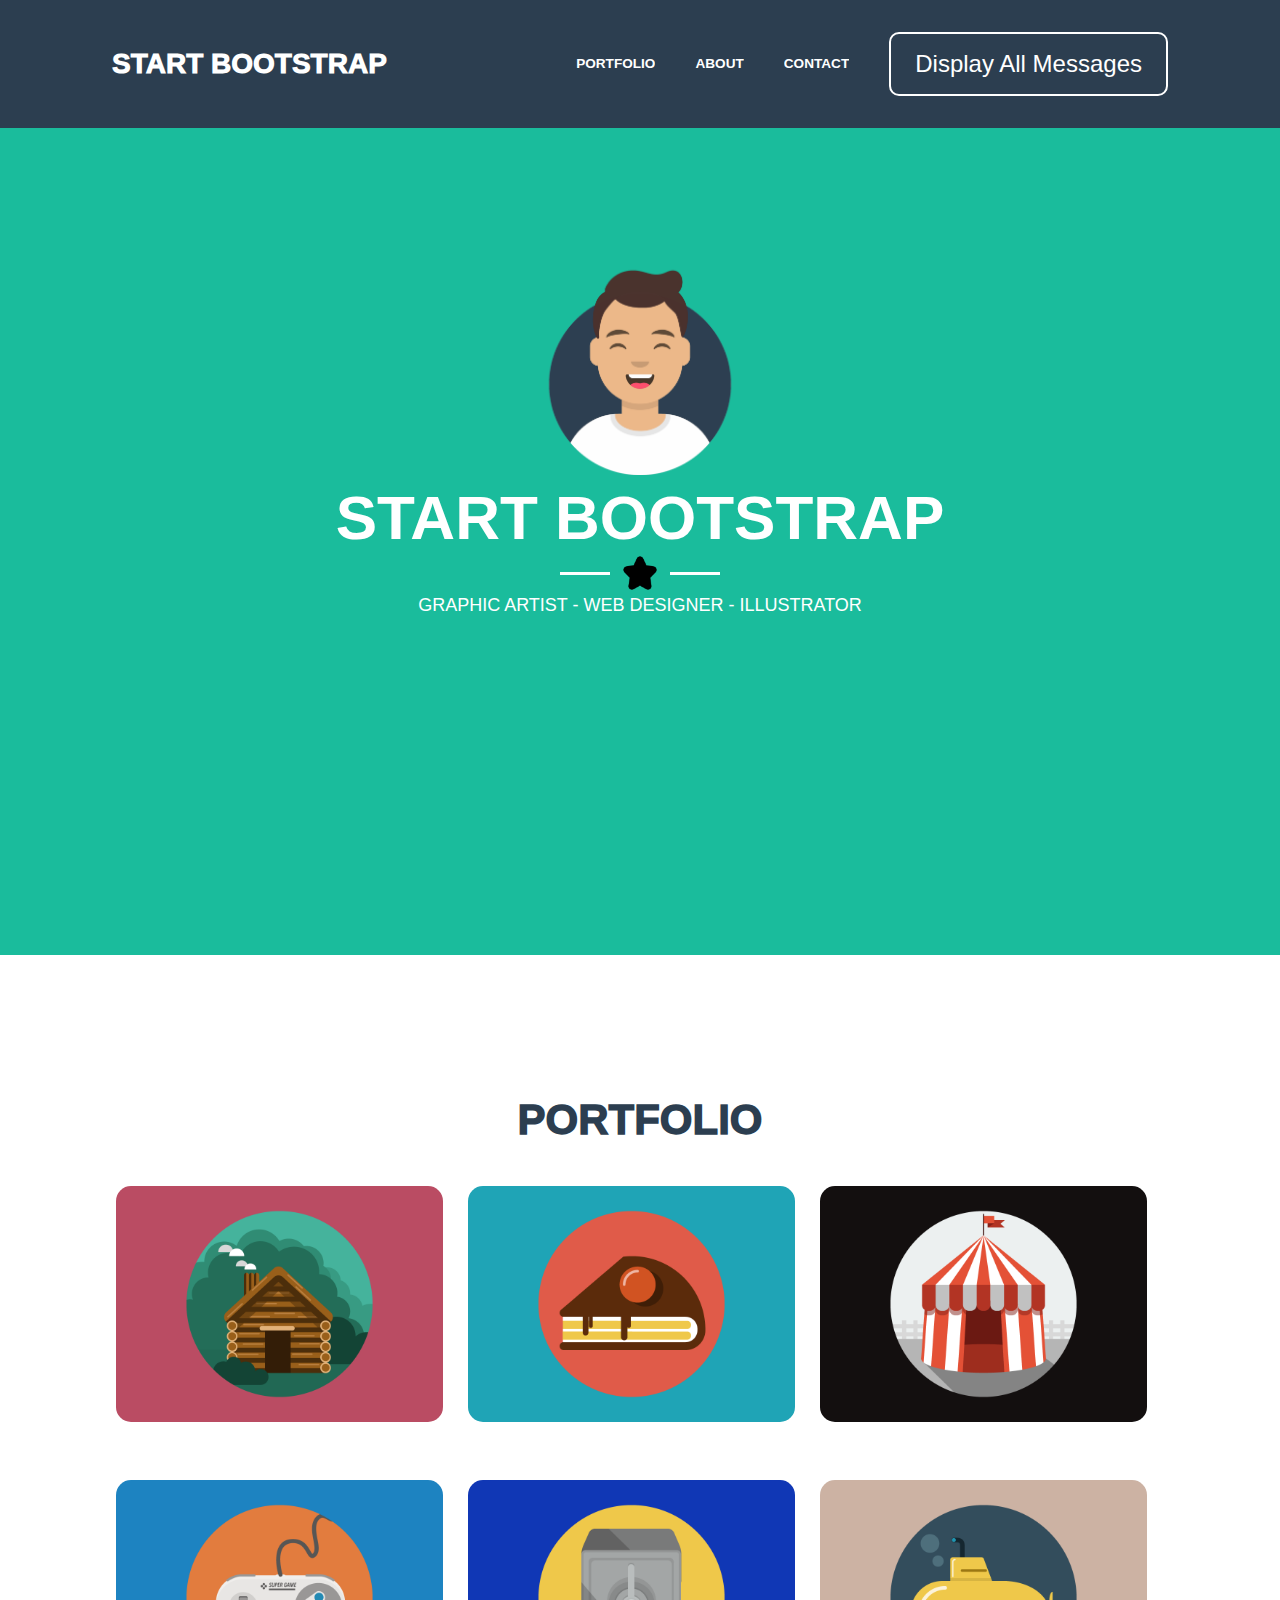
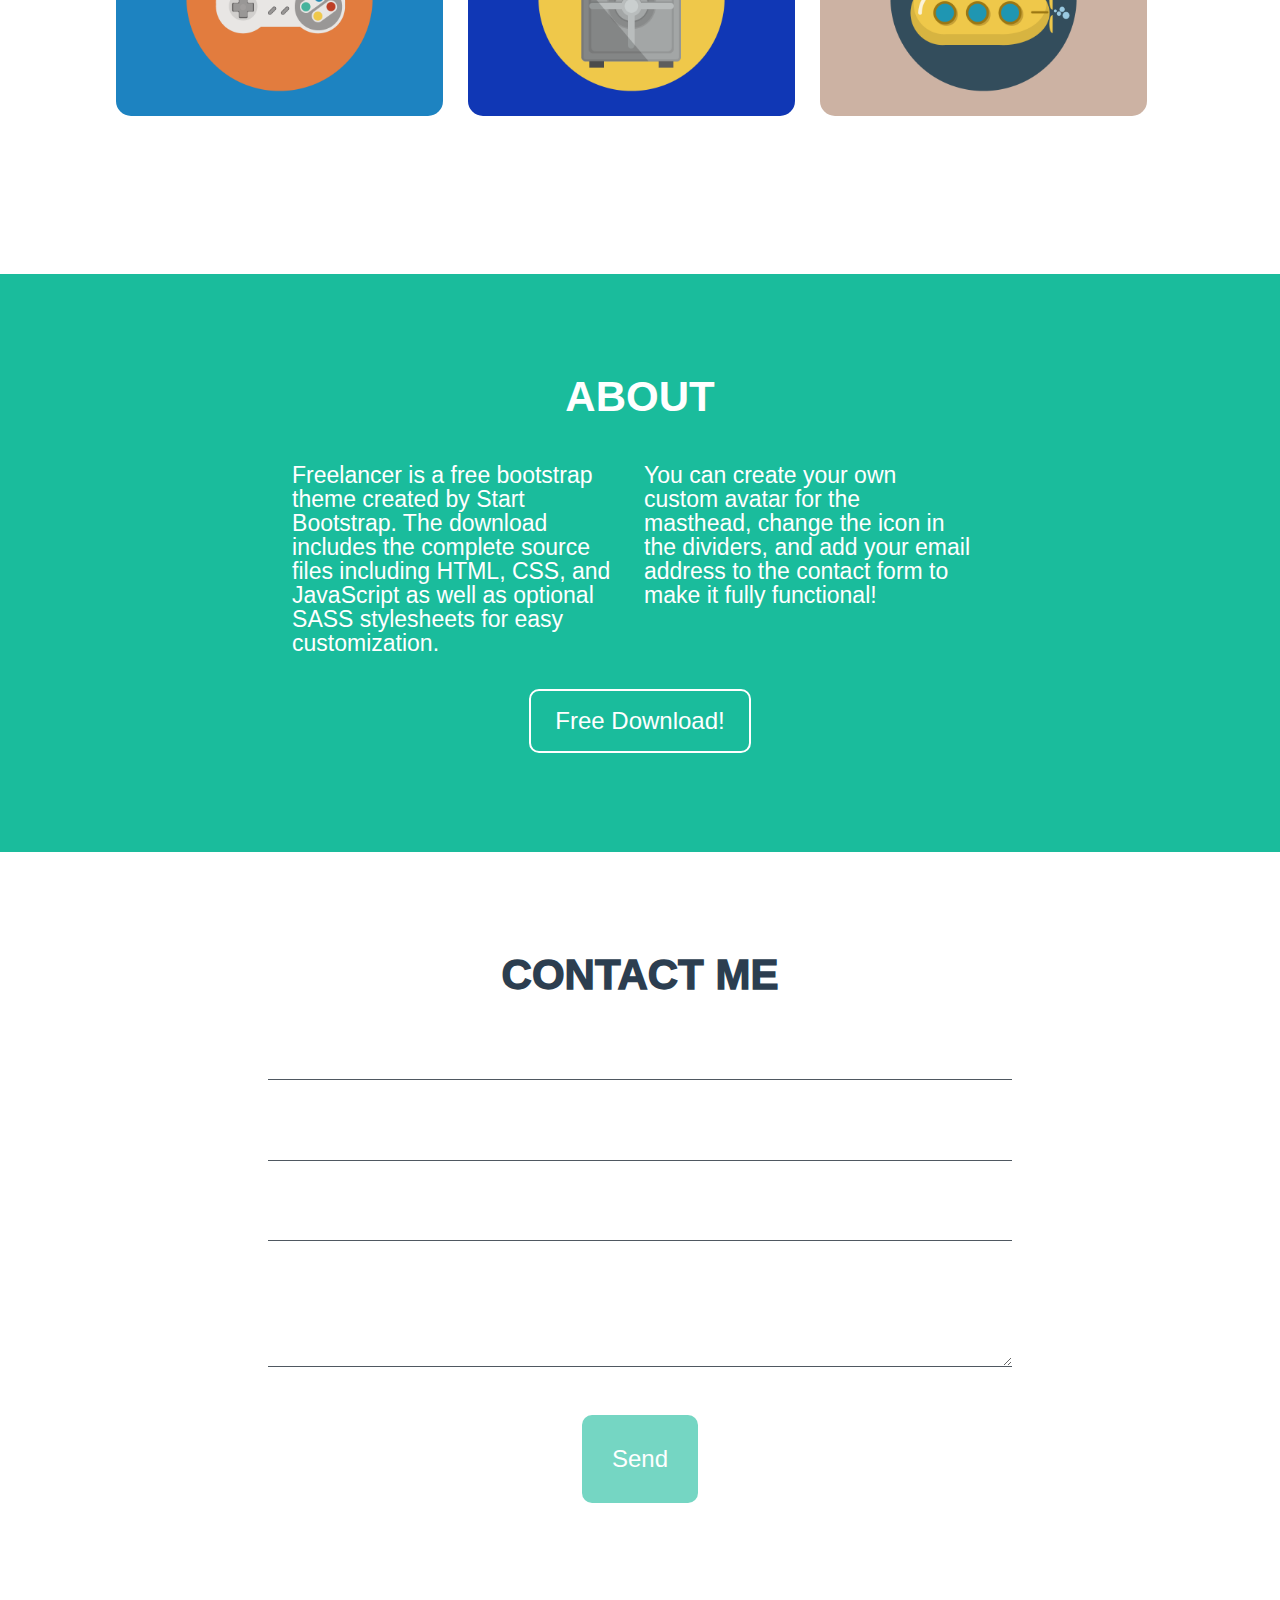
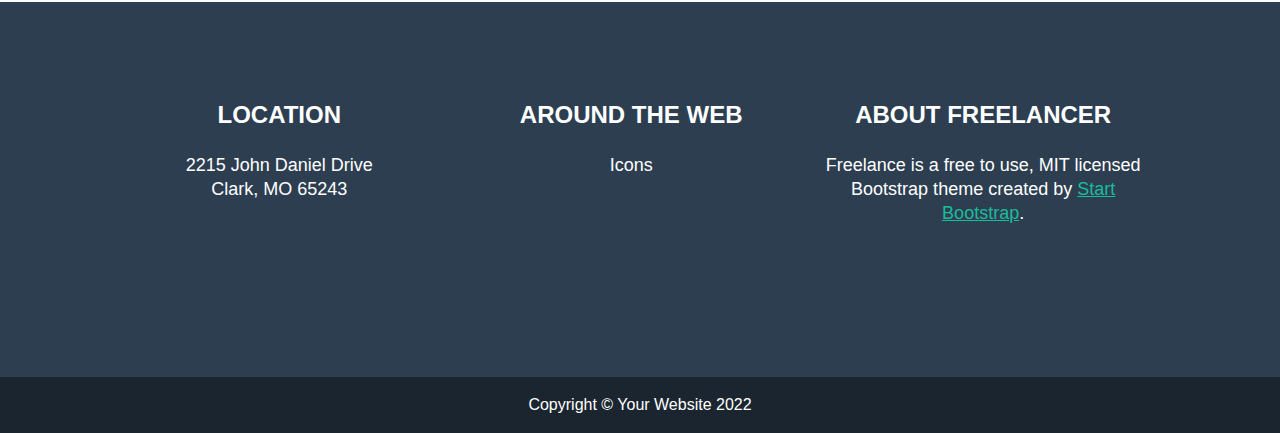
<file: index.html>
<!DOCTYPE html>
<html lang="en">
  <head>
    <meta charset="UTF-8" />
    <meta http-equiv="X-UA-Compatible" content="IE=edge" />
    <meta name="viewport" content="width=device-width, initial-scale=1.0" />
    <title>Bootstrap</title>
    <link rel="stylesheet" href="styles/style.css" />
  </head>
  <body>
    <!-- Start Hero -->
    <div class="hero">
      <!-- Start Navigation Bar -->
      <nav class="nav-bar nave_blue">
        <h1>Start Bootstrap</h1>
        <input id="toggle" type="checkbox" />
        <label class="btn-container" for="toggle">
          <div class="nav-btn">Menu</div>
        </label>
        <ul class="links flex-container">
          <li>Portfolio</li>
          <li>About</li>
          <li>Contact</li>
          <li><button id="all_messages" class="btn">Display All Messages</button></li>
        </ul>
      </nav>
      <!-- End Navigation Bar -->
      <!-- Start Hero Content -->
      <section class="hero-content color-green container">
        <img src="images/avataaars.png" alt="" width="200px" height="200px" />
        <h1 class="sample">Start Bootstrap</h1>
        <div class="bottom">
          <div class="flex align-center">
            <div class="dash-white"></div>
              <img src="images/star.png" alt="" width="40px" heigth="40px">
            <div class="dash-white"></div>
          </div>
        </div>
        <p>Graphic Artist - Web Designer - Illustrator</p>
      </section>
      <!-- Start Hero Content -->
    </div>
    <!-- End Hero -->

    <!-- Start Portfolio Section -->
    <section class="portfolio container">
      <h1 class="align-center mt-1 mb-1">Portfolio</h1>
      <div class="row">
        <div class="column">
          <div class="portfolio-box hover-green">
            <img src="images/cabin.png" alt="" width="100%" />
          </div>
        </div>
        <div class="column">
          <div class="portfolio-box hover-green">
            <img src="images/cake.png" alt="" width="100%" />
          </div>
        </div>
        <div class="column">
          <div class="portfolio-box hover-green">
            <img src="images/circus.png" alt="" width="100%" />
          </div>
        </div>
        <div class="column">
          <div class="portfolio-box hover-green">
            <img src="images/game.png" alt="" width="100%" />
          </div>
        </div>
        <div class="column">
          <div class="portfolio-box hover-green">
            <img src="images/safe.png" alt="" width="100%" />
          </div>
        </div>
        <div class="column">
          <div class="portfolio-box hover-green">
            <img src="images/submarine.png" alt="" width="100%" />
          </div>
        </div>
      </div>
    </section>
    <!-- End Portfolio Section -->

    <!-- Start About Section -->
    <div class="about container color-green">
      <h1 class="align-center p-1 mb-1">About</h1>
      <div class="row about">
        <div class="column">
          <div class="about-box">
            <p>
              Freelancer is a free bootstrap theme created by Start Bootstrap.
              The download includes the complete source files including HTML,
              CSS, and JavaScript as well as optional SASS stylesheets for easy
              customization.
            </p>
          </div>
        </div>
        <div class="column">
          <div class="about-box">
            <p>
              You can create your own custom avatar for the masthead, change the
              icon in the dividers, and add your email address to the contact
              form to make it fully functional!
            </p>
          </div>
        </div>
      </div>
      <div class="align-center">
        <button class="btn">Free Download!</button>
      </div>
    </div>
    <!-- End About Section -->

    <!-- Start Contact Section -->
    <div class="contact container">
      <h1 class="align-center p-1 mb-1">Contact Me</h1>
          <div class="contact-box">
            <div id="error"></div>
            <form action="" id="form">
              <div class="status"></div>
              <input class="form-input" type="text" id="name" />
              <input  class="form-input" type="text" id ="email"/>
              <input id="phone_num" id="password" class="form-input" type="text"/>
              <textarea id="message" id="message" class="form-input" name="message" rows="4" cols="50"></textarea>
              <div class="align-center">
                <button type="submit" value="Send" class="btn-green">Send</button>
              </div>
            </form>
          </div>
      </div>
    <!-- End Contact Section -->

    <!-- Start Footer Section -->
    <div class="footer container nave_blue">
        <div class="row footer">
            <div class="column-1">
              <div class="footer-box hover-green color-white">
                <h2 class="mb-1">Location</h2>
                <p>2215 John Daniel Drive</p>
                <p>Clark, MO 65243</p>
              </div>
            </div>
            <div class="column-1">
                <div class="footer-box hover-green color-white">
                    <h2 class="mb-1">AROUND THE WEB</h2>
                    <p>Icons</p>
                  </div>
            </div>
            <div class="column-1">
                <div class="footer-box hover-green color-white">
                    <h2 class="mb-1">About Freelancer</h2>
                    <p>Freelance is a free to use, MIT licensed Bootstrap theme created by <a href="">Start Bootstrap</a>.</p>
                  </div>
              </div>
            </div>
    </div>
    <!-- End Footer Section -->

    <!-- Last Qoute -->
    <div class="last-footer align-center">
        <p class="color-white pt-1 pb-1">Copyright © Your Website 2022</p>
    </div>
  </body>
  <!-- Javascript -->
  <script src="js/index.js">
  </script>
</html>
</file>
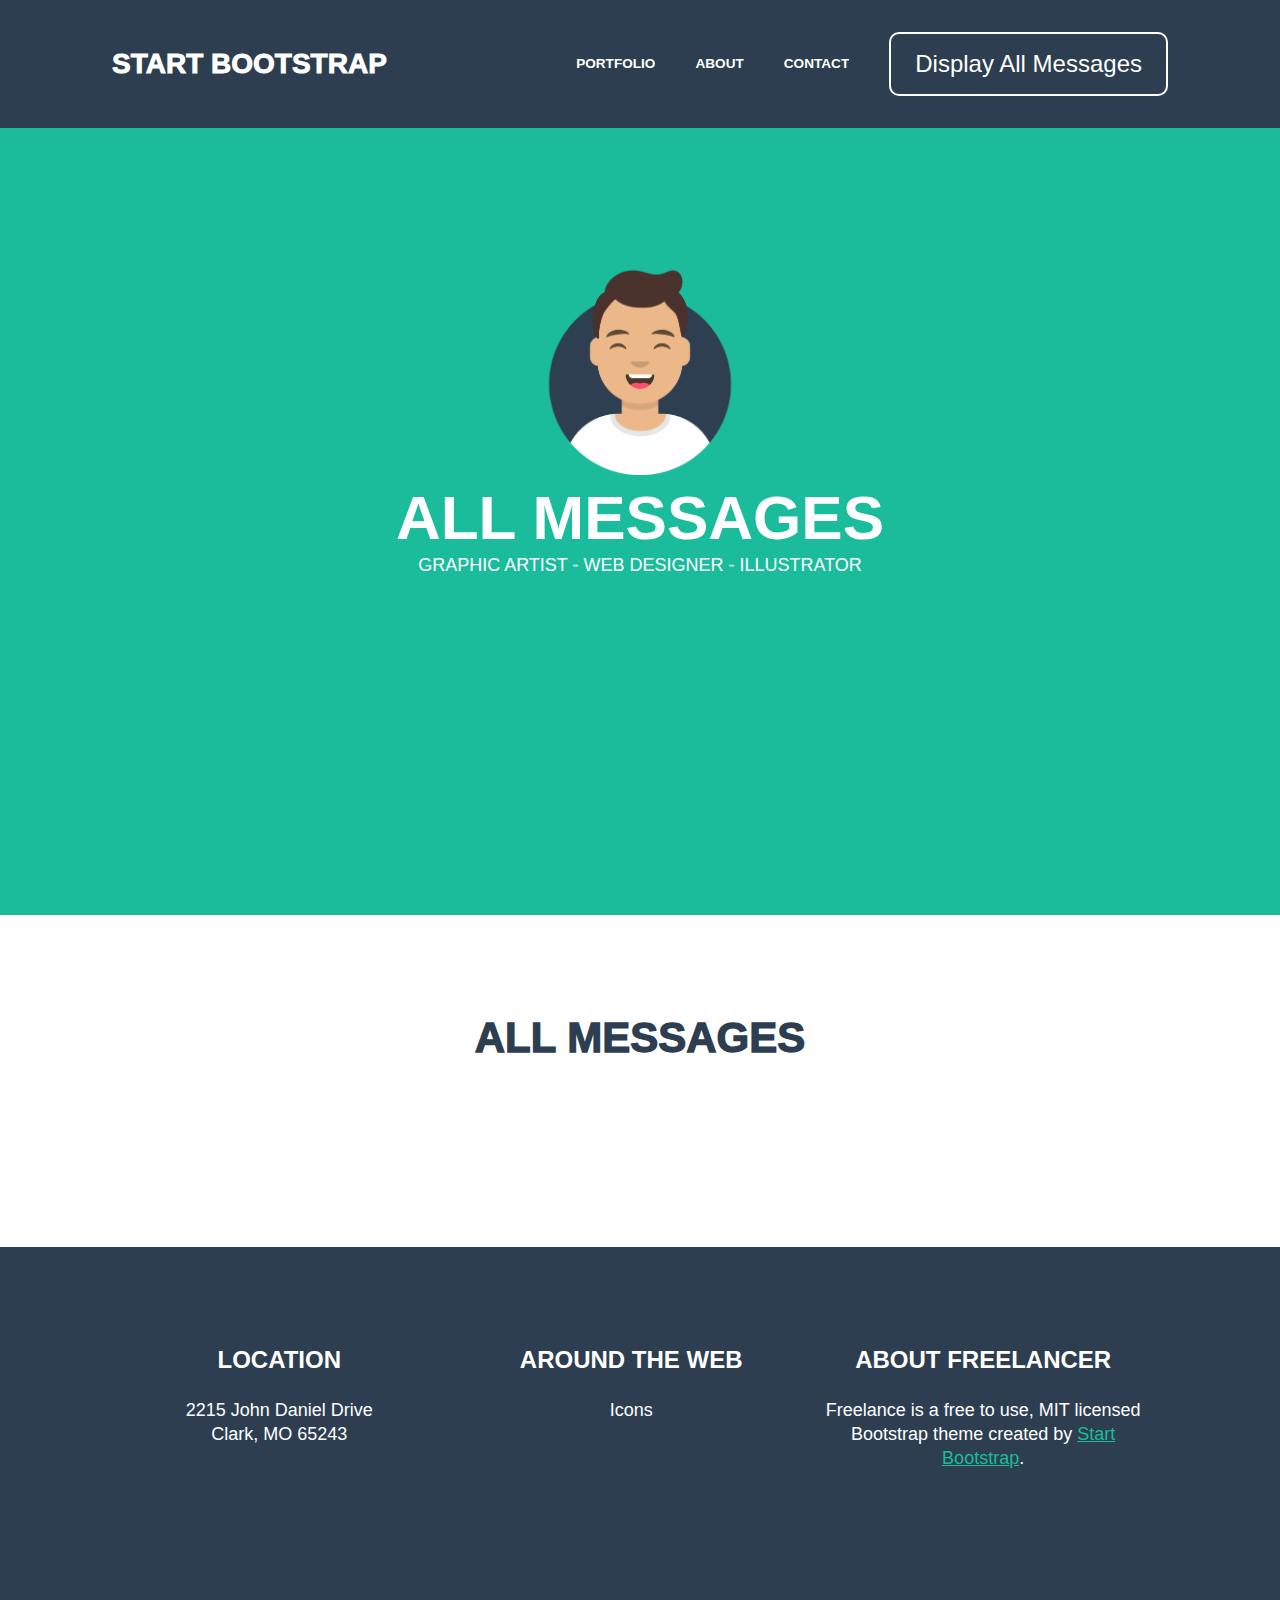
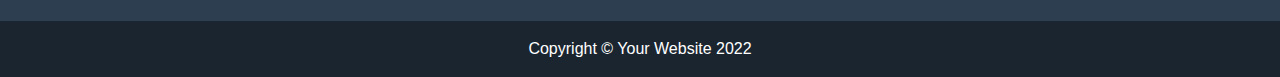
<file: allmessages.html>
<!DOCTYPE html>
<html lang="en">
  <head>
    <meta charset="UTF-8" />
    <meta http-equiv="X-UA-Compatible" content="IE=edge" />
    <meta name="viewport" content="width=device-width, initial-scale=1.0" />
    <title>Bootstrap</title>
    <link rel="stylesheet" href="styles/style.css" />
  </head>
  <body>
    <!-- Start Hero -->
    <div class="hero">
      <!-- Start Navigation Bar -->
      <nav class="nav-bar nave_blue">
        <h1>Start Bootstrap</h1>
        <input id="toggle" type="checkbox" />
        <label class="btn-container" for="toggle">
          <div class="nav-btn">Menu</div>
        </label>
        <ul class="links flex-container">
          <li>Portfolio</li>
          <li>About</li>
          <li>Contact</li>
          <li>
            <button id="all_messages" class="btn">Display All Messages</button>
          </li>
        </ul>
      </nav>
      <!-- End Navigation Bar -->
      <!-- Start Hero Content -->
      <section class="hero-content color-green container">
        <img src="images/avataaars.png" alt="" width="200px" height="200px" />
        <h1 class="sample">All Messages</h1>
        <p>Graphic Artist - Web Designer - Illustrator</p>
      </section>
      <!-- Start Hero Content -->
    </div>
    <!-- End Hero -->

    <!-- Messages Display -->
    <div class="container">
      <h1 class="align-center p-1 mb-1 color-nave">All Messages</h1>
      <p id="messages" class="messages"></p>
    </div>


    <!-- Start Footer Section -->
    <div class="footer container nave_blue">
      <div class="row footer">
          <div class="column-1">
            <div class="footer-box hover-green color-white">
              <h2 class="mb-1">Location</h2>
              <p>2215 John Daniel Drive</p>
              <p>Clark, MO 65243</p>
            </div>
          </div>
          <div class="column-1">
              <div class="footer-box hover-green color-white">
                  <h2 class="mb-1">AROUND THE WEB</h2>
                  <p>Icons</p>
                </div>
          </div>
          <div class="column-1">
              <div class="footer-box hover-green color-white">
                  <h2 class="mb-1">About Freelancer</h2>
                  <p>Freelance is a free to use, MIT licensed Bootstrap theme created by <a href="">Start Bootstrap</a>.</p>
                </div>
            </div>
          </div>
  </div>
  <!-- End Footer Section -->

  <!-- Last Qoute -->
  <div class="last-footer align-center">
      <p class="color-white pt-1 pb-1">Copyright © Your Website 2022</p>
  </div>
  </body>
  <!-- Javascript -->
  <script src="js/messages.js"></script>
</html>
</file>
<file: styles/style.css>
/* CSS Reset */

* {
  margin: 0;
  padding: 0;
  box-sizing: border-box;
}

img {
  height: 100%;
}

body {
  font-family: sans-serif;
  font-weight: 100;
  font-size: 1rem;
  line-height: 1.5rem;
}

.container {
  padding: 11vh 12vh;
  width: 100%;
}
.align-center {
  align-items: center;
  text-align: center;
}
.row {
  display: flex;
  flex-wrap: wrap;
  padding: 0 4px;
}
.column {
  max-width: 33.33%;
  padding: 0 4px;
}
.mt-1 {
  margin-top: 1em;
}
/* colors */
.nave_blue {
  background-color: #2c3e50;
}
.color-black {
  color: black;
}
.color-white {
  color: white;
}
.color-green {
  background-color: #1abc9c;
}
/* Navbar */
.nav-bar {
  display: flex;
  justify-content: space-between;
  height: fit-content;
  align-items: center;
  padding-top: 2rem;
  padding-bottom: 2rem;
  padding-left: 7rem;
  padding-right: 7rem;
}
.nav-bar h1 {
  color: #fff;
  font-size: 28px;
  text-transform: uppercase;
}
.links {
  list-style: none;
  font-weight: 700;
  display: flex;
  justify-content: center;
  align-items: center;
  font-size: 0.85rem;
  line-height: 1.2rem;
  text-transform: uppercase;
}

.links > li {
  margin-right: 20px;
  margin-left: 20px;
  cursor: pointer;
  color: #fff;
  overflow: hidden;
}
.links > li:last-child {
  margin-right: 0px;
}
.hidden {
  visibility: hidden;
}

/* Burger Nav */
.btn-container {
  height: 100%;
  width: 50px;
  cursor: pointer;
  flex-direction: column;
  display: none;
}

#toggle {
  display: none;
}

.nav-btn {
  display: block;
  background-color: #1abc9c;
  border: 3px solid #fff;
  color: #fff;
  font-size: 18px;
  position: absolute;
  text-align: center;
  height: fit-content;
  padding: 5px 0;
  width: 60px;
  border-radius: 15px;
}

.hero-content {
  padding: 15vh 0 37.5vh 0;
  width: 100%;
  text-align: center;
  color: #fff;
  text-transform: uppercase;
  background-color: #1abc9c;
}

.sample {
  text-transform: uppercase;
  font: 2.5rem "MutatorSans", sans-serif;
  font-weight: 700;
  font-size: 62px;
}

.hero-content p {
  font-size: 18px;
}
h1 {
  text-transform: uppercase;
  font: 2.5rem "MutatorSans", sans-serif;
  font-weight: 1000;
  font-size: 42px;
}

h2 {
  text-transform: uppercase;
  font: 2.5rem "MutatorSans", sans-serif;
  font-weight: 700;
  font-size: 24px;
  color: #fff;
}
/* Portfolio */
.portfolio h1 {
  color: #2c3e50;
}
.portfolio-box img {
  border-radius: 15px;
}
.portfolio-box {
  margin-right: 5%;
  margin-bottom: 15%;
}

/* About */
.about h1 {
  text-transform: uppercase;
  font: 2.5rem "MutatorSans", sans-serif;
  font-weight: 700;
  font-size: 42px;
  color: #fff;
}
.pt-1 {
  padding-top: 1em;
}
.pb-1 {
  padding-bottom: 1em;
}
.about-box {
  margin-right: 5%;
  margin-bottom: 10%;
}
.about-box p {
  color: #fff;
  font-size: 23px;
  font-weight: normal;
}
.about {
  justify-content: center;
}
.mb-1 {
  margin-bottom: 1em;
}

/* CSS */

.btn:hover {
  color: #000;
  background-color: #fff;
  transform: translateY(-2px);
}

.btn {
  background-color: transparent;
  border: 2px solid #fff;
  border-radius: 10px;
  color: #fff;
  cursor: pointer;
  font-size: 24px;
  font-weight: 300;
  outline: none;
  padding: 16px 24px;
  text-align: center;
  text-decoration: none;
}
/* Contact */
.contact h1 {
  color: #2c3e50;
}

.form-input {
  padding: 13px 0px 10px 10px;
  width: 70%;
  outline: 0;
  border: 0;
  box-shadow: 0 1px 0 0 #4f5861;
  transition: box-shadow 150ms ease-out;
  margin-bottom: 4%;
}

.form-input:focus {
  box-shadow: 0 2px 0 0 #1abc9c;
}
.btn-green {
  padding: 30px;
  color: #fff;
  background-color: #1abc9c;
  opacity: 0.6;
  border: none;
  border-radius: 10px;
  font-size: 24px;
}
.contact {
  display: flex;
  flex-direction: column;
  justify-content: center;
}
.contact-box {
  text-align: center;
}
.place-left {
  text-align: left;
  margin-left: 170px;
}

.error {
  background-color: rgb(182, 42, 42);
  color: #fff;
  border-radius: 20px;
  padding: 12px;
  width: fit-content;
}
/* Footer Section */
.footer-box {
  margin-right: 5%;
  margin-bottom: 15%;
  text-align: center;
}
.footer-box p {
  font-size: 18px;
  font-weight: lighter;
  color: #fff;
}
.footer {
  justify-content: center;
}
.column-1 {
  width: 33.33%;
}
.footer a {
  color: #1abc9c;
}

.last-footer {
  background-color: #1a252f;
}

/* Media Query */
@media (max-width: 1200px) {
  .column {
    flex: 40%;
    max-width: 50%;
    max-height: fit-content;
  }
  .column-1 {
    flex: 40%;
    max-width: 50%;
    max-height: fit-content;
  }
  .flex-container {
    display: flex;
    flex-direction: column;
  }
  .nav-bar {
    background-color: #2c3e50;
    padding: 20px 10px;
  }
  .btn-container {
    display: flex;
  }
  .links {
    width: 100%;
    position: absolute;
    top: 0;
    left: 0;
    margin-top: 50px;
    flex-direction: column;
  }
  #toggle ~ .links li {
    padding: 0;
    border: 0;
    margin: 0;
    height: 0;
  }
  .links > li {
    display: flex;
    justify-content: left;
    width: 100%;
    color: #fff;
    background-color: #2c3e50;
  }
  #toggle:checked ~ .links li {
    height: 5em;
    padding-left: 2em;
    padding-bottom: 0.5em;
    padding-top: 0.4em;
  }
  .nav-bar h1 {
    color: #fff;
    font-size: 18px;
    text-transform: uppercase;
  }
}
@media (max-width: 600px) {
  .column {
    flex: 100%;
    max-width: 100%;
    max-height: fit-content;
  }

  .column-1 {
    flex: 100%;
    max-width: 100%;
    max-height: fit-content;
  }
}

/* Star and Dashes */
.flex {
  display: flex;
  width: 100%;
}
.dash-white {
  border-top: 3px solid #fff;
  width: 50px;
  margin: 0 auto;
}

.dash-nave {
  border-top: 3px solid #2c3e50;
  width: 50px;
  margin: 0 auto;
}
.bottom {
  padding: 0 550px;
}

.color-nave {
  color: #2c3e50;
}

/* All Messages */
.messages {
  font-size: 24px;
  color: #2c3e50;
  padding-bottom: 44px;
}
</file>
